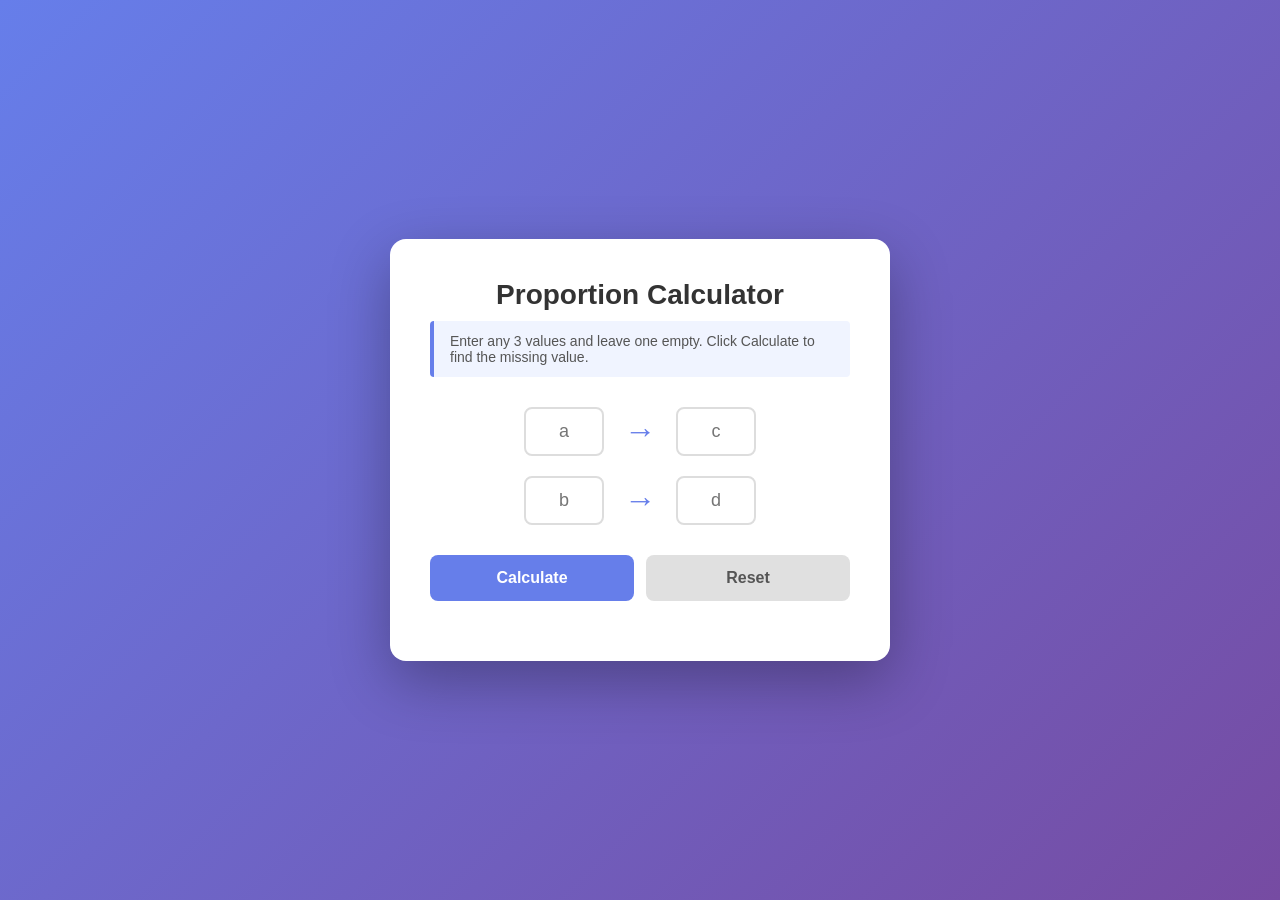
<file: index.html>
<!DOCTYPE html>
<html lang="en">
<head>
    <meta charset="UTF-8">
    <meta name="viewport" content="width=device-width, initial-scale=1.0">
    <title>Proportion Calculator</title>
    <style>
        * {
            margin: 0;
            padding: 0;
            box-sizing: border-box;
        }

        body {
            font-family: -apple-system, BlinkMacSystemFont, 'Segoe UI', Roboto, Oxygen, Ubuntu, Cantarell, sans-serif;
            background: linear-gradient(135deg, #667eea 0%, #764ba2 100%);
            min-height: 100vh;
            display: flex;
            justify-content: center;
            align-items: center;
            padding: 20px;
        }

        .container {
            background: white;
            border-radius: 16px;
            box-shadow: 0 20px 60px rgba(0, 0, 0, 0.3);
            padding: 40px;
            max-width: 500px;
            width: 100%;
        }

        h1 {
            color: #333;
            text-align: center;
            margin-bottom: 10px;
            font-size: 28px;
        }

        .subtitle {
            text-align: center;
            color: #666;
            margin-bottom: 30px;
            font-size: 14px;
        }

        .instructions {
            background: #f0f4ff;
            border-left: 4px solid #667eea;
            padding: 12px 16px;
            margin-bottom: 30px;
            border-radius: 4px;
            font-size: 14px;
            color: #555;
        }

        .proportion-container {
            display: flex;
            flex-direction: column;
            align-items: center;
            justify-content: center;
            gap: 20px;
            margin-bottom: 30px;
        }

        .proportion-row {
            display: flex;
            align-items: center;
            gap: 20px;
        }

        .proportion-row input {
            width: 80px;
            padding: 12px;
            font-size: 18px;
            text-align: center;
            border: 2px solid #ddd;
            border-radius: 8px;
            transition: all 0.3s;
        }

        .proportion-row input:focus {
            outline: none;
            border-color: #667eea;
            box-shadow: 0 0 0 3px rgba(102, 126, 234, 0.1);
        }

        .proportion-row input.filled {
            background: #f8f9ff;
            border-color: #667eea;
        }

        .proportion-row input.calculated {
            background: #f0fdf4;
            border-color: #22c55e;
            border-width: 3px;
        }

        .arrow {
            font-size: 32px;
            color: #667eea;
            font-weight: bold;
        }

        .buttons {
            display: flex;
            gap: 12px;
            margin-bottom: 20px;
        }

        button {
            flex: 1;
            padding: 14px 24px;
            font-size: 16px;
            font-weight: 600;
            border: none;
            border-radius: 8px;
            cursor: pointer;
            transition: all 0.3s;
        }

        .calculate-btn {
            background: #667eea;
            color: white;
        }

        .calculate-btn:hover {
            background: #5568d3;
            transform: translateY(-2px);
            box-shadow: 0 4px 12px rgba(102, 126, 234, 0.4);
        }

        .calculate-btn:active {
            transform: translateY(0);
        }

        .reset-btn {
            background: #e0e0e0;
            color: #555;
        }

        .reset-btn:hover {
            background: #d0d0d0;
        }

        .result {
            min-height: 60px;
            padding: 16px;
            border-radius: 8px;
            text-align: center;
            font-size: 16px;
            transition: all 0.3s;
        }

        .result.success {
            background: #d4edda;
            border: 2px solid #28a745;
            color: #155724;
        }

        .result.error {
            background: #f8d7da;
            border: 2px solid #dc3545;
            color: #721c24;
        }

        .result.hidden {
            display: none;
        }

        .result-value {
            font-size: 24px;
            font-weight: bold;
            margin-top: 8px;
        }

        @media (max-width: 480px) {
            .container {
                padding: 24px;
            }

            h1 {
                font-size: 24px;
            }

            .proportion-container {
                gap: 10px;
            }

            .fraction input {
                width: 60px;
                padding: 10px;
                font-size: 16px;
            }

            .equals {
                font-size: 24px;
            }
        }
    </style>
</head>
<body>
    <div class="container">
        <h1>Proportion Calculator</h1>

        <div class="instructions">
            Enter any 3 values and leave one empty. Click Calculate to find the missing value.
        </div>

        <div class="proportion-container">
            <div class="proportion-row">
                <input type="text" id="a" placeholder="a" inputmode="decimal" tabindex="1">
                <div class="arrow">→</div>
                <input type="text" id="c" placeholder="c" inputmode="decimal" tabindex="2">
            </div>

            <div class="proportion-row">
                <input type="text" id="b" placeholder="b" inputmode="decimal" tabindex="3">
                <div class="arrow">→</div>
                <input type="text" id="d" placeholder="d" inputmode="decimal" tabindex="4">
            </div>
        </div>

        <div class="buttons">
            <button class="calculate-btn" onclick="calculate()" tabindex="5">Calculate</button>
            <button class="reset-btn" onclick="reset()" tabindex="6">Reset</button>
        </div>

        <div id="result" class="result hidden"></div>
    </div>

    <script>
        const inputs = ['a', 'b', 'c', 'd'];
        let lastEditedField = null;

        inputs.forEach(id => {
            const input = document.getElementById(id);
            input.addEventListener('input', function() {
                // Track the last edited field
                lastEditedField = id;

                // If user types in a calculated field, it's no longer calculated
                if (this.classList.contains('calculated')) {
                    this.classList.remove('calculated');
                }

                if (this.value.trim()) {
                    this.classList.add('filled');
                } else {
                    this.classList.remove('filled');
                }
                // Trigger auto-calculation
                autoCalculate();
            });
        });

        function getValues() {
            const values = {};
            inputs.forEach(id => {
                let value = document.getElementById(id).value.trim();
                // Replace commas with dots for decimal separator
                value = value.replace(/,/g, '.');
                // Extract numeric value by removing leading/trailing non-numeric characters
                const match = value.match(/[+-]?\d+\.?\d*/);
                const numericValue = match ? match[0] : '';
                values[id] = numericValue === '' ? null : parseFloat(numericValue);
            });
            return values;
        }

        function showResult(message, type) {
            const resultDiv = document.getElementById('result');
            resultDiv.textContent = message;
            resultDiv.className = 'result ' + type;
        }

        function autoCalculate() {
            const values = getValues();

            // Find which field should be calculated (empty or has calculated class)
            let calculatedField = inputs.find(id => document.getElementById(id).classList.contains('calculated'));
            const emptyFields = inputs.filter(id => values[id] === null);
            const filledFields = inputs.filter(id => values[id] !== null);

            // Determine the target field to calculate
            let targetField = null;
            if (emptyFields.length === 1) {
                // If exactly one field is empty, use it as target
                targetField = emptyFields[0];
            } else if (calculatedField) {
                // Keep using the calculated field as target
                targetField = calculatedField;
            } else if (emptyFields.length > 0) {
                // If there are multiple empty fields and no calculated field, use the first empty field
                targetField = emptyFields[0];
            }

            // Clear the previously calculated field if we're changing targets
            if (calculatedField && calculatedField !== targetField) {
                const oldCalcInput = document.getElementById(calculatedField);
                oldCalcInput.value = '';
                oldCalcInput.classList.remove('filled');
                oldCalcInput.classList.remove('calculated');
            }

            // Count filled fields excluding the target field
            const otherFilledFields = filledFields.filter(id => id !== targetField);

            // If we can't determine a target or don't have exactly 3 other values, clear everything
            if (!targetField || otherFilledFields.length !== 3) {
                // Clear any calculated field
                inputs.forEach(id => {
                    const input = document.getElementById(id);
                    if (input.classList.contains('calculated')) {
                        input.value = '';
                        input.classList.remove('filled');
                        input.classList.remove('calculated');
                    }
                });
                document.getElementById('result').className = 'result hidden';
                return;
            }

            // Validate filled fields
            for (let id of otherFilledFields) {
                if (isNaN(values[id]) || values[id] < 0) {
                    // Clear calculated field on error
                    const targetInput = document.getElementById(targetField);
                    if (targetInput.classList.contains('calculated')) {
                        targetInput.value = '';
                        targetInput.classList.remove('filled');
                        targetInput.classList.remove('calculated');
                    }
                    document.getElementById('result').className = 'result hidden';
                    return;
                }
            }

            // Perform calculation
            let result;
            try {
                const otherValues = {};
                inputs.forEach(id => {
                    if (id !== targetField) {
                        otherValues[id] = values[id];
                    }
                });

                switch(targetField) {
                    case 'a':
                        if (otherValues.d === 0) throw new Error('Division by zero');
                        result = (otherValues.b * otherValues.c) / otherValues.d;
                        break;
                    case 'b':
                        if (otherValues.c === 0) throw new Error('Division by zero');
                        result = (otherValues.a * otherValues.d) / otherValues.c;
                        break;
                    case 'c':
                        if (otherValues.b === 0) throw new Error('Division by zero');
                        result = (otherValues.a * otherValues.d) / otherValues.b;
                        break;
                    case 'd':
                        if (otherValues.c === 0) throw new Error('Division by zero');
                        result = (otherValues.b * otherValues.c) / otherValues.a;
                        break;
                }

                result = Math.round(result * 100) / 100;

                const targetInput = document.getElementById(targetField);
                targetInput.value = result;
                targetInput.classList.add('filled');
                targetInput.classList.add('calculated');

                const a = targetField === 'a' ? result : otherValues.a;
                const b = targetField === 'b' ? result : otherValues.b;
                const c = targetField === 'c' ? result : otherValues.c;
                const d = targetField === 'd' ? result : otherValues.d;

                const resultDiv = document.getElementById('result');
                resultDiv.innerHTML = `<div>Solution found!</div><div class="result-value">${a}/${b} = ${c}/${d}</div>`;
                resultDiv.className = 'result success';

            } catch (error) {
                // Clear calculated field on error
                const targetInput = document.getElementById(targetField);
                if (targetInput.classList.contains('calculated')) {
                    targetInput.value = '';
                    targetInput.classList.remove('filled');
                    targetInput.classList.remove('calculated');
                }
                document.getElementById('result').className = 'result hidden';
            }
        }

        function calculate() {
            autoCalculate();
        }

        function reset() {
            inputs.forEach(id => {
                const input = document.getElementById(id);
                input.value = '';
                input.classList.remove('filled');
                input.classList.remove('calculated');
            });
            document.getElementById('result').className = 'result hidden';
        }

        document.addEventListener('keypress', function(e) {
            if (e.key === 'Enter') {
                calculate();
            }
        });
    </script>
</body>
</html>
</file>
